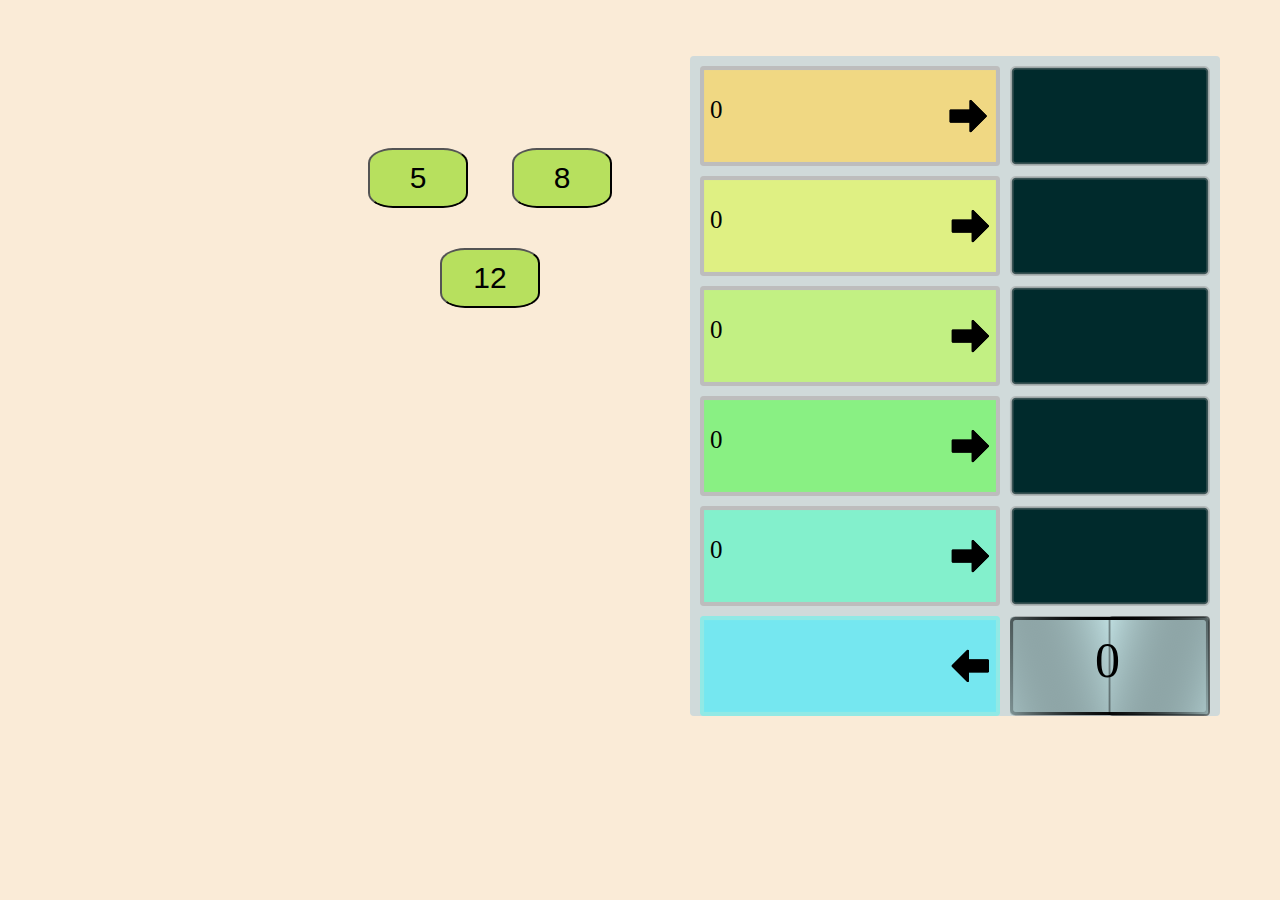
<file: Elevador/index.html>
<!DOCTYPE html>
<html lang="en">
<head>
    <meta charset="UTF-8">
    <meta http-equiv="X-UA-Compatible" content="IE=edge">
    <meta name="viewport" content="width=device-width, initial-scale=1.0">
    <title>Elevador</title>
    <link rel="stylesheet" href="style.css">
</head>
<body>

    <main>

        <section>

            <div id="parte1">
                <button id="btn1" class="btn">5</button>
                <button id="btn2" class="btn">8</button>
                <button id="btn3" class="btn">12</button>

            </div>

        </section>

        <section>

            <br>
            <br>

            <div class="container"></div>

            <div class="elevador">

                <div id="piso5"><span class="cant" id="p5">0</span></div>
                <div id="piso4"><span class="cant" id="p4">0</span></div>
                <div id="piso3"><span class="cant" id="p3">0</span></div>
                <div id="piso2"><span class="cant" id="p2">0</span></div>
                <div id="piso1"><span class="cant" id="p1">0</span></div>
                <div id="e"><span id="cap">0</span></div>

            </div>

        </section>

        <script src="main.js"></script>

    </main>
    
</body>
</html>
</file>
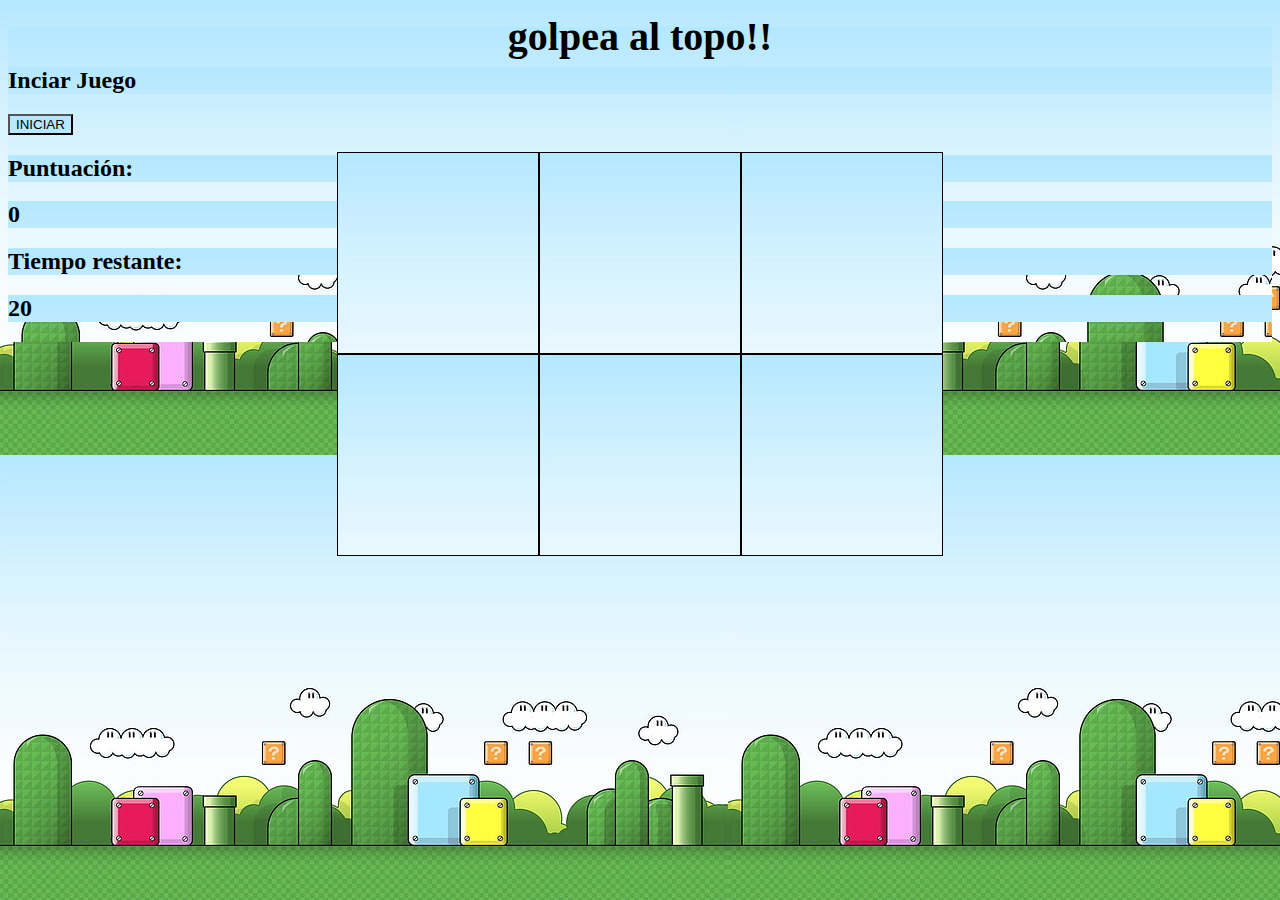
<file: golpea al topo/index.html>
<!DOCTYPE html>
<html>
    <head>
        <meta charset="utf-8">
        <title>golpea al topo</title>
        <link rel="stylesheet" href="styles.css">
    </head>
    <body>

        <h1>golpea al topo!!</h1>
        <h2>Inciar Juego</h2>
        <button id="btnIniciar" onclick="BeginGame()">INICIAR</button> <br/>
        
        <h2>Puntuación: </h2>
        <h2 id="score">0</h2>

        <h2>Tiempo restante:</h2>
        <h2 id="time-left">20</h2>

        <div class="container">

        <div class="grid">
            <div class="square" id="1"></div>
            <div class="square" id="2"></div>
            <div class="square" id="3"></div>
            <div class="square" id="4"></div>
            <div class="square" id="5"></div>
            <div class="square" id="6"></div>
           
        </div>

        <div>
            <audio  src="Fall Guys Background Music Pa Pari Pa.mp3" autoplay="autoplay" id="audio"></audio>
        </div>

        <script src="app.js"></script>
    </body>
</html>
</file>
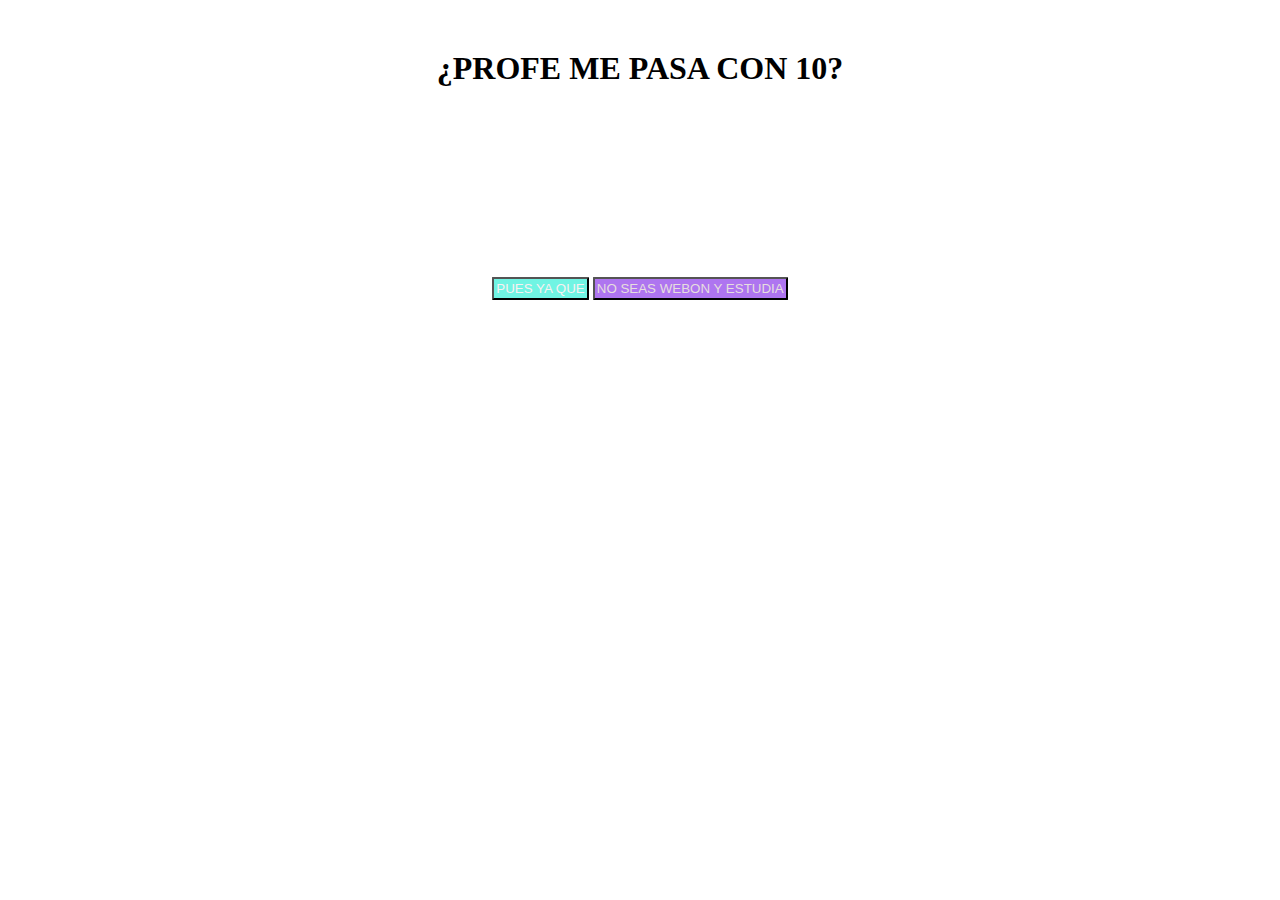
<file: juego paseme con 10/index.html>
<!DOCTYPE html>
<html lang="en">
<head>
    <meta charset="UTF-8">
    <meta http-equiv="X-UA-Compatible" content="IE=edge">
    <meta name="viewport" content="width=device-width, initial-scale=1.0">
    <title>Me pasa con 10</title>
</head>
<body>
    <div style="text-align: center; margin-top: 50px;">
        <h1>¿PROFE ME PASA CON 10?</h1> 
        <!-- estilos para los rectangulos-->
        <div style="text-align: center; margin-top: 15%;">
            <button id="boton-aceptar" style="background-color: #5cf3dfe0; color: rgb(248, 241, 241); border-radius: 1px; padding: 2px;">PUES YA QUE</button>
            <button id="boton-cancelar" style="background-color: hsl(268, 81%, 70%); color: rgb(230, 222, 222); border-radius: 1px; padding: 2px;">NO SEAS WEBON Y ESTUDIA</button>
            
        </div>    
    </body>
    <script>
    
        var contador = 0;
        var botonAceptar = document.getElementById('boton-aceptar');
        var botonCancelar = document.getElementById('boton-cancelar');
        var botonTalvez = document.getElementById('boton-talvez');
        //  click del botón aceptar
        botonAceptar.addEventListener('click', function() {
            // Redireccionamos a la página de confirmación
            aceptar();
        });
        // mover el botón cancelar al poner el mouse encima
        botonCancelar.addEventListener('mouseover', function() {
            // Redireccionamos a la página de confirmación
            cancelar();
        });
    
        /*
        * Mandar alerta
        */
        function aceptar() {
            alert('SIIUUUUU');
        }
    
        /*
        * Mover el botón cancelar a cualquier lugar de la página
        */
        function cancelar() {
            // -- Resolución de la pantalla 
            let x = window.innerWidth - botonCancelar.offsetWidth;
            let y = window.innerHeight - botonCancelar.offsetHeight;
            // -- número aleatorio entre 0 y la resolución de la pantalla   
            let aleatorioX = Math.floor(Math.random() * x);
            let aleatorioY = Math.floor(Math.random() * y);
    
            botonCancelar.style.position = 'absolute';
            botonCancelar.style.top = aleatorioY + 'px';
            botonCancelar.style.left = aleatorioX + 'px';
            // -- llamar a función de alerta
            mostrarAlerta();
        }
        /*
        * Mandar alerta
        */
        function mostrarAlerta() {
            contador++;
            if(contador == 8) {
                alert('ANDELE Y LE DOY UN BENITO ');
                contador++;
            }     
        }
    </script>
    </html> 
</body>
</html>
</file>
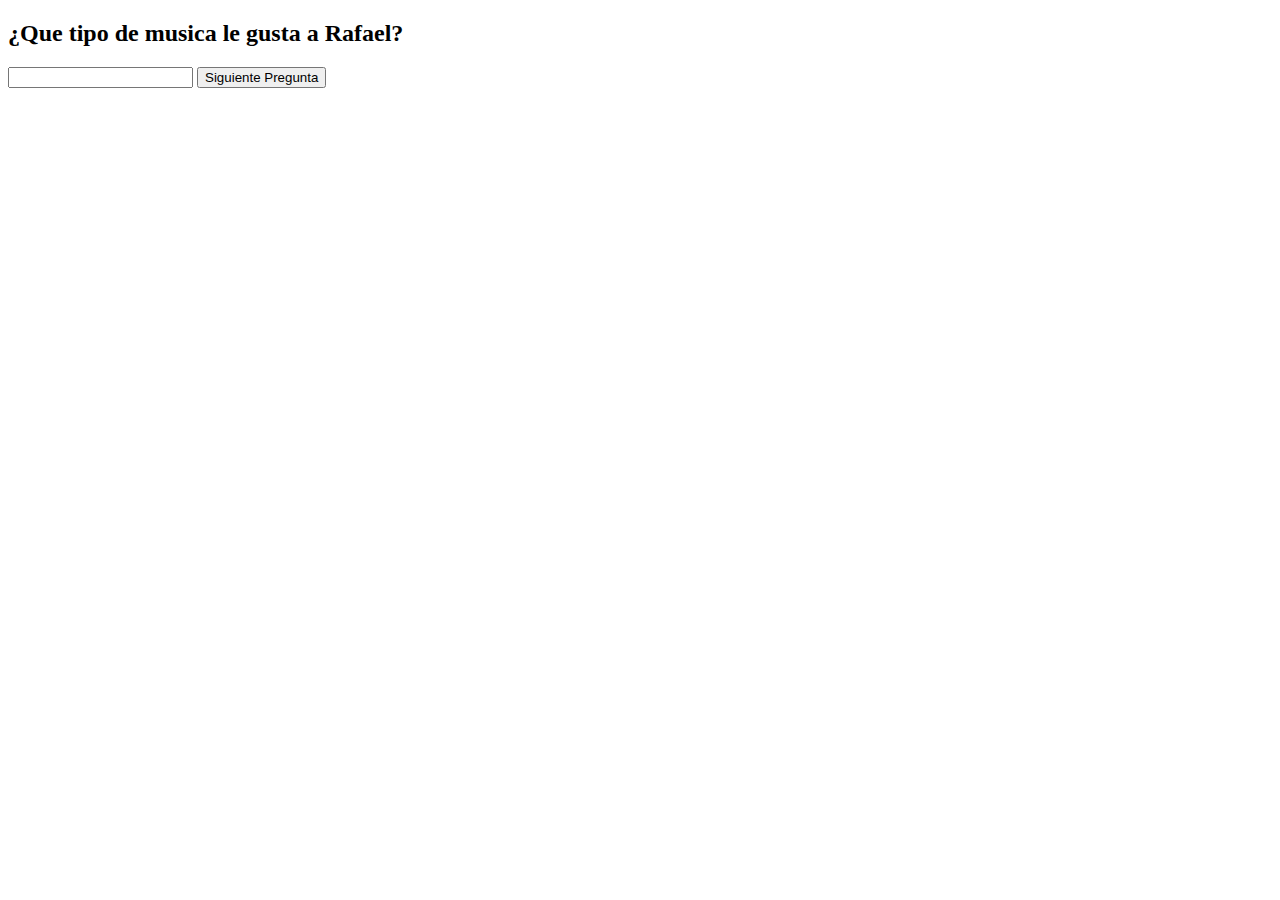
<file: juego sobre mi/index.html>
<!DOCTYPE html>
<html lang="en">
<head>
    <meta charset="UTF-8">
    <meta http-equiv="X-UA-Compatible" content="IE=edge">
    <meta name="viewport" content="width=device-width, initial-scale=1.0">
    <title>Juego sobre mi</title>
</head>
<body>
    <h2 id="preg"></h2>
	<input type="text" id="dato">
	<button id="boton">Siguiente Pregunta</button>
	<p id="resolucion"></p>

	<script>
		
		var preguntas = [																			
				['¿Cómo se llama la mascota de Rafael?', 'orejas'],        
				['¿Cuantos años tiene Rafael', '19'],															
				['¿Cuando es el cumpleaños de Rafael?', '29 de septiembre'],               
				['¿Que deporte le gusta a Rafael?', 'futbol'],									
				['¿En que escuela estudia Rafael?', 'en universidad politecnica de tecamac'],
				['¿Que tipo de musica le gusta a Rafael?', 'el rock'],
				['¿Cual es el color favorito de Rafael?', 'verde'],
				['¿Le gustan los gatos a Rafael', 'si'],
				['¿Que estudia Rafael?', 'ingenieria en software'],                                      
				['¿Cual es la comida favorita de Rafael?', 'pambazos']						
			],
			pregunta, respuesta,
			formuladas = 0,
			acertadas = 0;


		hazPregunta();


		

		document.getElementById('boton').addEventListener('click', function(){
			var entrada = document.getElementById("dato").value;

			if(entrada == respuesta){
				acertadas++;
			}

			if(formuladas < 5){			
				hazPregunta();			
			}
			else{						
				muestraResultado();		
			}
		});


	

		function hazPregunta(){
			var e;		

			

			e = preguntas.splice( numAleat(0, preguntas.length-1), 1 );
			pregunta = e[0][0];			
			respuesta = e[0][1];

			document.getElementById('preg').innerHTML = pregunta;        
			document.getElementById('dato').value = '';                  

			formuladas++;
		}


		
		function muestraResultado(){
            var resultado;      

			switch(acertadas){
				case 0:
					resultado = 'No acertaste ninguna eres mal amigo :-/';
					break;
				case 1:
					resultado = 'una pregunta acertada, esperaba mas de ti :-)';
					break;
				case 2:
					resultado = 'Solo 2 preguntas acertadas algo es algo.';
					break;
				case 3:
					resultado = '3 de 5 almenos alguien si sabe un poco de mi.';
					break;
				case 4:
					resultado = '4 de 5 eres garnde, todo un crak :-)';
					break;
				case 5:
					resultado = 'acertaste todas, mejores amigos por siempre siiuuuu :-D';
					break;
			}

            document.getElementById('resolucion').innerHTML = resultado;
		}



		function numAleat(min, max){
			return Math.floor( Math.random() * (max - min + 1) ) + min;
		}
	</script>
</body>
</html>
</file>
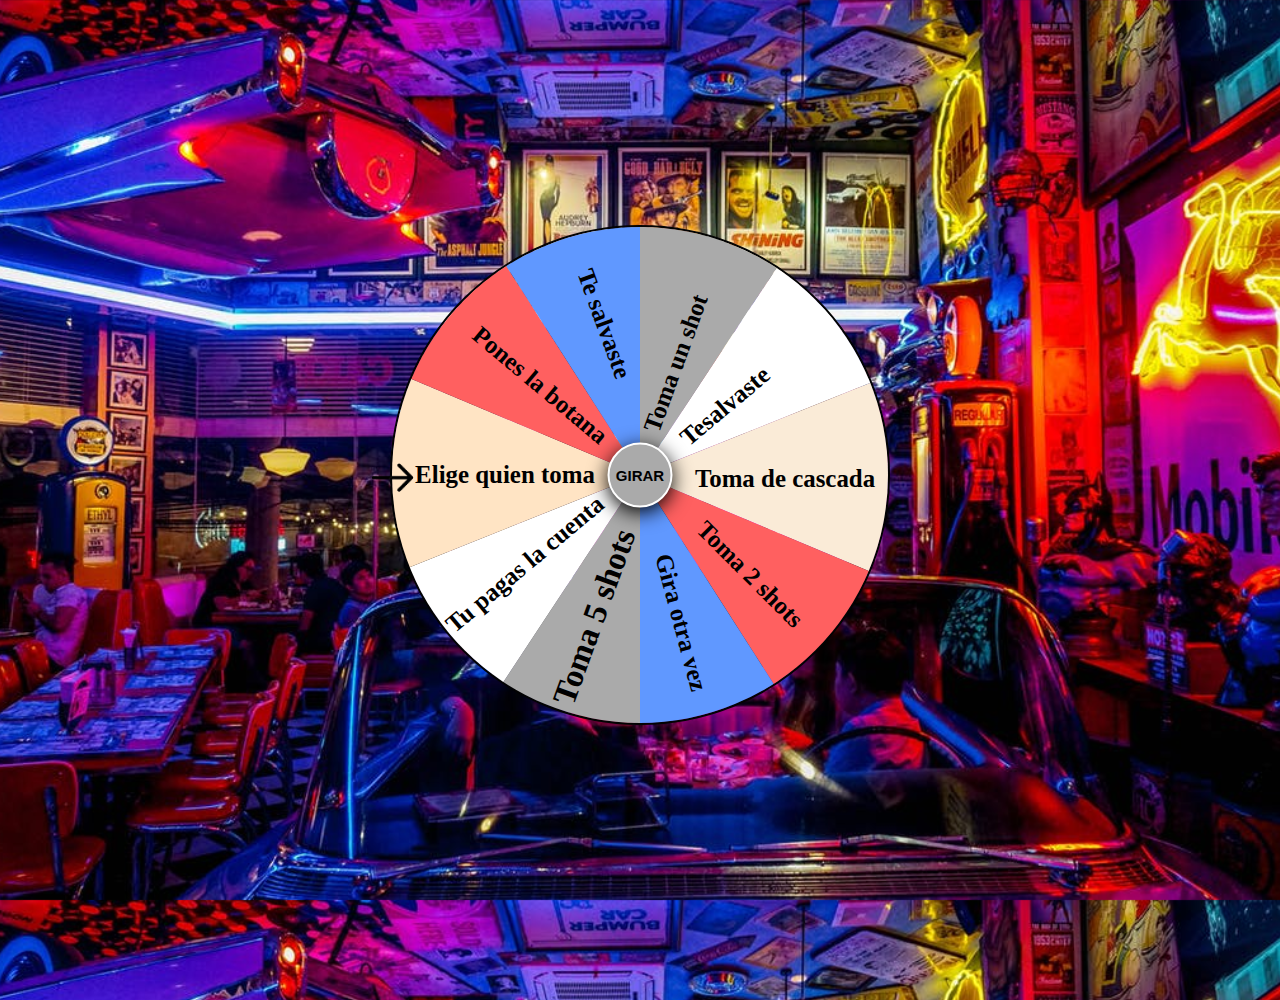
<file: ruleta/index.html>
<!DOCTYPE html>
<html lang="en">
<head>
    <meta charset="UTF-8">
    <meta http-equiv="X-UA-Compatible" content="IE=edge">
    <meta name="viewport" content="width=device-width, initial-scale=1.0">
    <title>Ruleta</title>
    <link rel="stylesheet" href="estilo.css">
</head>
<body>
    <div class="mainbox" id="mainbox">
        <div class="box" id="box">
            <div class="box1">
                <span class="font span1"><h5>Toma un shot </h5></span>
                <span class="font span2"><h5>Tesalvaste</h5></span>
                <span class="font span3"><h5>Toma de cascada</h5></span>
                <span class="font span4"><h5>Toma 2 shots</h5></span>
                <span class="font span5"><h5>Gira otra vez</h5></span>
            </div>

            <div class="box2">
                <span class="font span1"><h5>Toma 5 shots </h5></span>
                <span class="font span2"><h5>Tu pagas la cuenta </h5></span>
                <span class="font span3"><h5>Elige quien toma</h5></span>
                <span class="font span4"><h5>Pones la botana</h5></span>
                <span class="font span5"><h5>Te salvaste</h5></span>
            </div>
        </div>
        <button class="girar" onclick="girar()">GIRAR</button>
    </div>
<script src="script.js"></script>
</body>
</html>
</file>
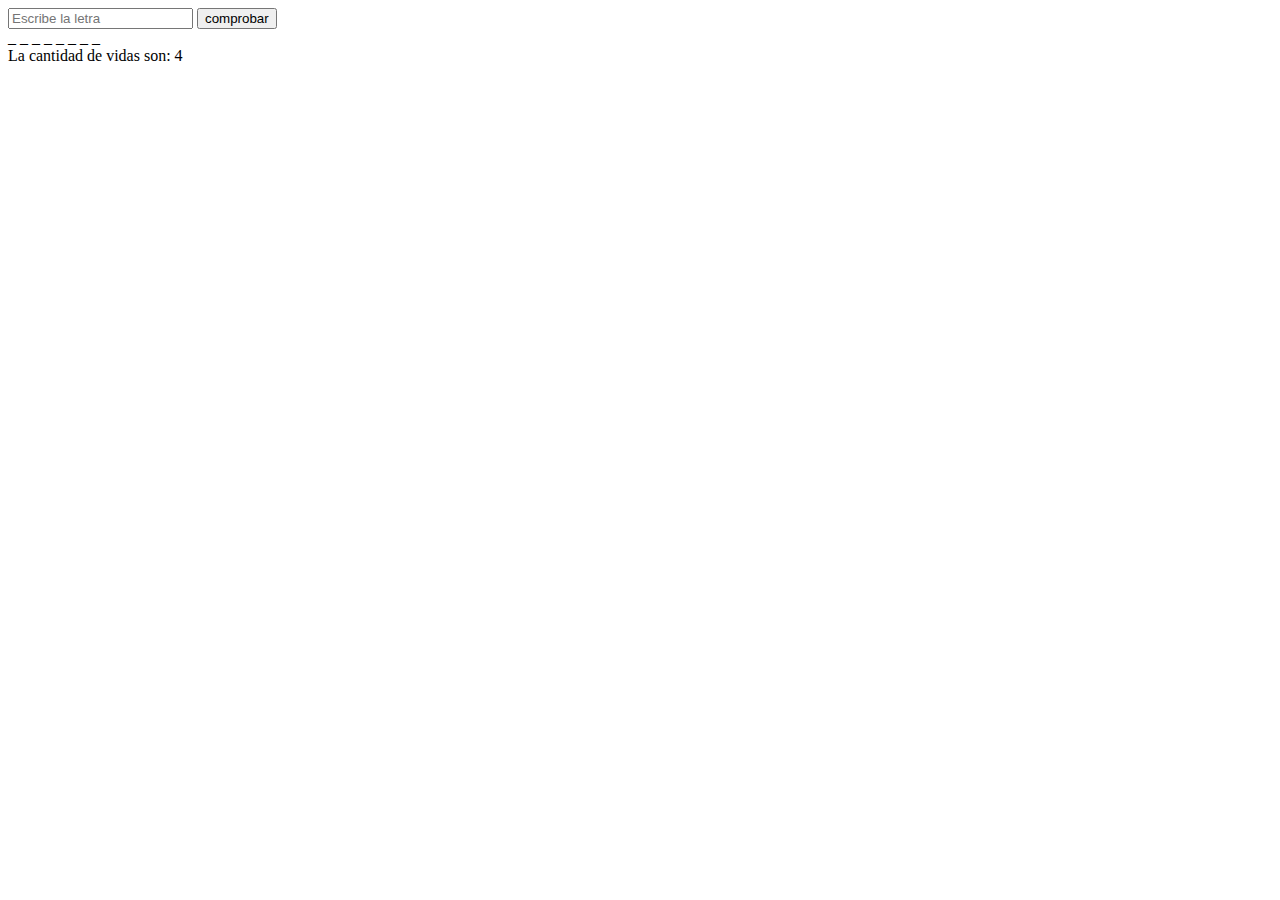
<file: juego ahorcado/juego ahorcado.html>
<!DOCTYPE html>
<html lang="en">
<head>
    <meta charset="UTF-8">
    <meta http-equiv="X-UA-Compatible" content="IE=edge">
    <meta name="viewport" content="width=device-width, initial-scale=1.0">
    <title>Document</title>
</head>
<body>

    <input type="text" id="letra" placeholder="Escribe la letra">
    <input type="button" id="boton" value="comprobar"> <br>
    <div id="frase">
        
    </div>

    <div id="vida">
        La cantidad de vidas son: 4
    </div>
<script type="text/javascript" >
    let palabras = Array("spiderman","superman","batman","ironman");
    let palabraOc = "";//esta es donde va la palabra oculta
    let palabraAdi = ""; //palabra donde el usuario va adivinar
    let vidas = 4;
    document.getElementById("boton").addEventListener("click",comprobar);//el addEventlistener este nos permitira añadirle a que escuche un evento que pasa sobre un elemento

    iniciar();

    function iniciar(){
        
        palabraOc=palabras[Math.floor(Math.random()*palabras.length)];//esta va indicar una posición alateoria donde la va arredondear o cerrandola para que tenga una posicion valida
        
        for(let i=0;i<palabraOc.length;i++){
            palabraAdi=palabraAdi+"_ ";//este almacenara los guiones
        }
        document.getElementById("frase").innerHTML=palabraAdi;//cuando se llega a contener varios elementos se ocupa el innerHTML para obtener/mostrar algun contenido el atributo que se busca es value

    }

    function comprobar(){
        let letra = document.getElementById("letra").value.toLowerCase();//toLoweCase va indicar que al valor lo transforme a minusculas
        palabraOc = palabraOc.toLocaleLowerCase();//esta es una variable temporal para no modificar el array
        let nuevo = "";

        for (let i=0;i<palabraOc.length;i++){
            if(letra==palabraOc[i]){
                nuevo = nuevo + letra + " ";//este va indicar si el usuario le atino a la letra
            }else{
                nuevo = nuevo + palabraAdi[i*2] + " ";//este va indicar cuando no le atino a la letra quedandose en blanco
                //[i*2] va estar multiplicando los espacios donde hay un "_" para no borrar la letra ya hecha
            }

        }
        if(nuevo==palabraAdi){
            vidas--;
            document.getElementById("vida").innerHTML="La cantidad de vidas son:" + vidas;
        }
        palabraAdi = nuevo;
        document.getElementById("frase").innerHTML=palabraAdi;

        if(vidas==0){
            alert("perdiste");
        }
        if(palabraAdi.search("_")==-1){
            alert("ganaste");
            //en esta parte donde se ocupa .search va a buscar el guion bajo pero va retornar un menos 1 donde le indicaremos que gano

        }

    }

</script>
</body>
</html>
</file>
<file: Elevador/style.css>
*{
    margin: 0;
    padding: 0;
}
body{
    background-color: antiquewhite;
    background-size: cover;
    background-repeat: no-repeat;
}

main{
    border: 1px;
    width: 700px;
    margin: 10px auto 50px;
    display: flex;
    align-items: center;

}

#parte1{
    position: absolute;
    width: 300px;
    height: 500px;
    margin-top: 100px;
    margin-left: 50px;
    text-align: center;
}
#sub{
    text-align: center;
    font-size: 20px;
    color: rgb(24, 45, 204);
}

.btn{
    width: 100px;
    height: 60px;
    font-family:Arial;
    font-size: 30px;
    border-radius: 25%;
    background: rgb(183, 224, 94);
    margin: 20px;
}
.elevador{
    position: absolute;
    width: 530px;
    height: 660px;
    margin-top: 10px;
    margin-left: 400px;
    background-image: url(img/edi.png);
}
#e{
    position: absolute;
    margin-top: 560px;
    margin-left: 320px;
    background-image: url(img/elev.png);
    height: 100px;
    width: 200px;
}
#cap{
    margin-top: 15px;
    margin-left: 85px;
    font-size: 50px;
    font-family: cursive;
    position: absolute;
}
#piso5{
    margin-top: 10px;
    margin-left: 10px;
    position: absolute;
    color: rgb(0, 0, 0);
    height: 100px;
    width: 240px;
}
#piso4{
    margin-top: 120px;
    margin-left: 10px;
    position: absolute;
    color: rgb(0, 0, 0);
    height: 100px;
    width: 240px;
}
#piso3{
    margin-top: 230px;
    margin-left: 10px;
    position: absolute;
    color: rgb(0, 0, 0);
    height: 100px;
    width: 240px;
}
#piso2{
    margin-top: 340px;
    margin-left: 10px;
    position: absolute;
    color: rgb(0, 0, 0);
    height: 100px;
    width: 240px;
}
#piso1{
    margin-top: 450px;
    margin-left: 10px;
    position: absolute;
    color: rgb(0, 0, 0);
    height: 100px;
    width: 240px;
}
#piso0{
    margin-top: 560px;
    margin-left: 10px;
    position: absolute;
    color: rgb(0, 0, 0);
    height: 100px;
    width: 240px;
}
.cant{
    position: relative;
    top: 30px;
    left: 10px;
    font-size: 25px;
    font-family: cursive;
}
.container {
    
    display: flex;
    align-items: center;
    justify-content: center;
    height: .0vh;
    top: 10px;
}
</file>
<file: golpea al topo/styles.css>
*{
    background-image: url(fondo.jpeg);
    text-align:left;
    position: relative;
}
h1 {
    text-align: center;
    font-size: 2.5rem;
    line-height: .5;
    margin-bottom: 0;
}
.grid {
    width: 606px;
    height: 400px;
    display: flex;
    flex-wrap: wrap;
    background-color: chocolate;
}

.square {
    height: 200px;
    width: 200px;
    border: solid black 1px;
}

.mole {
    background-size: cover;
    background-image: url(topo.png);
}
.container {
    
    display: flex;
    align-items: center;
    justify-content: center;
    height: .0vh;
    top: 10px;
}
</file>
<file: ruleta/estilo.css>
*{
    box-sizing: border-box;
    margin: 0;
    padding: 0;
    outline: none;
}
body{
    display:flex;
    justify-content: center;
    align-items:center;
    height: 100vh;
    overflow: hidden ;
    background:url(./imagenes/fondo4.jpeg);
    background-size: cover;
    background-position: center;
}

.mainbox{
    position: relative;
    width: 500px;
    height: 500px;
    margin-top: 50px;
}
.mainbox:after{
        position: absolute;
        content: "";
        width: 110%;
        height: 110%;
        background: url(./imagenes/flecha2.png) no-repeat;
        background-size: 10%;
        left: -5%;
        top: 45%;
        transform: rotate(360deg);
}
.box{
    width: 100%;
    height: 100%;
    position: relative;
    border-radius: 50%;
    border: 2px solid rgb(3, 3, 3);
    overflow: hidden;
    transition: all ease-in-out 5s;
    transform: rotate(90deg);
}
span {
    width: 100%;
    height: 100%;
    display: inline-block;
    position: absolute;
}
.span1{
 
    clip-path: polygon(0 17%, 0 50%, 50% 50%);
    background-color: #aaa;
}
.span2{
    clip-path: polygon(0 17%, 30% 0, 50% 50%);
    background-color: #fff;
}
.span3{
    clip-path: polygon(30% 0, 71% 0%, 50% 50%);
    background-color:antiquewhite;
}
.span4{
    clip-path: polygon(71% 0, 100% 18%, 50% 50%);
    background-color: rgb(255, 96, 96);
}
.span5{
    clip-path: polygon(100% 18%, 100% 50%, 50% 50%);
    background-color: rgb(96, 152, 255);
}
.box2 .span3{
    background-color: bisque;
}

.box2{
    width: 100%;
    height: 100%;
    transform: rotate(180deg);
}
.box2 .sapn1{
    background: #333;
}
.font{
    color: rgb(0, 0, 0);
    font-size: 30px;
}
.box1 .span1 h5{
    position: absolute;
    top:40%;
    right: 58%;
    transform: rotate(200deg);
    text-align:center;
}
.box1 .span2 h5{
    position: absolute;
    top:30%;
    right: 53%;
    transform: rotate(-130deg);
    text-align:center;
}
.box1 .span3 h5{
    position: absolute;
    top:18%;
    right: 31%;
    transform: rotate(-90deg);
    text-align:center;
}
.box1 .span4 h5{
    position: absolute;
    top:25%;
    right: 16%;
    transform: rotate(-45deg);
    text-align:center;
}
.box1 .span5 h5{
    position: absolute;
    top:39%;
    right: 6%;
    transform: rotate(-15deg);
    text-align:center;
}
.box2 .span1 h5{
    font-size:33px ;
    position: absolute;
    top:37%;
    right: 60%;
    transform: rotate(-340deg);
    text-align:center;
}
.box2 .span2 h5{
    position: absolute;
    top:24%;
    right: 48%;
    transform: rotate(-310deg);
    text-align:center;
}
.box2 .span3 h5{
    position: absolute;
    top:20%;
    right: 32%;
    transform: rotate(450deg);
    text-align:center;
}
.box2 .span4 h5{
    position: absolute;
    top:27%;
    right: 15%;
    transform: rotate(490deg);
    text-align:center;
}
.box2 .span5 h5{
    position: absolute;
    top:40%;
    right: 8%;
    transform: rotate(520deg);
    text-align:center;
}
.girar{
    position: absolute;
    top:50%;
    left: 50%;
    transform: translate(-50%, -50%);
    width: 65px;
    height: 65px;
    border-radius: 50%;
    border: 2px solid white;
    background: #aaa;
    color: rgb(0, 0, 0);
    box-shadow: 0 5px 20px rgb(0, 0, 0);
    font-weight: bold;
    font-size: 15px;
    cursor: pointer;
    z-index: 1000;
}
.girar:active{
    width: 70px;
    height: 70px;
    font-size: 10px;
}
.mainbox.animate::after{
    animation: animateflecha 0.7s ease infinite;
}
audio{
    display: none;
}
@keyframes animateflecha{
    50%{
        rigth:-50px;
    }
}
</file>
